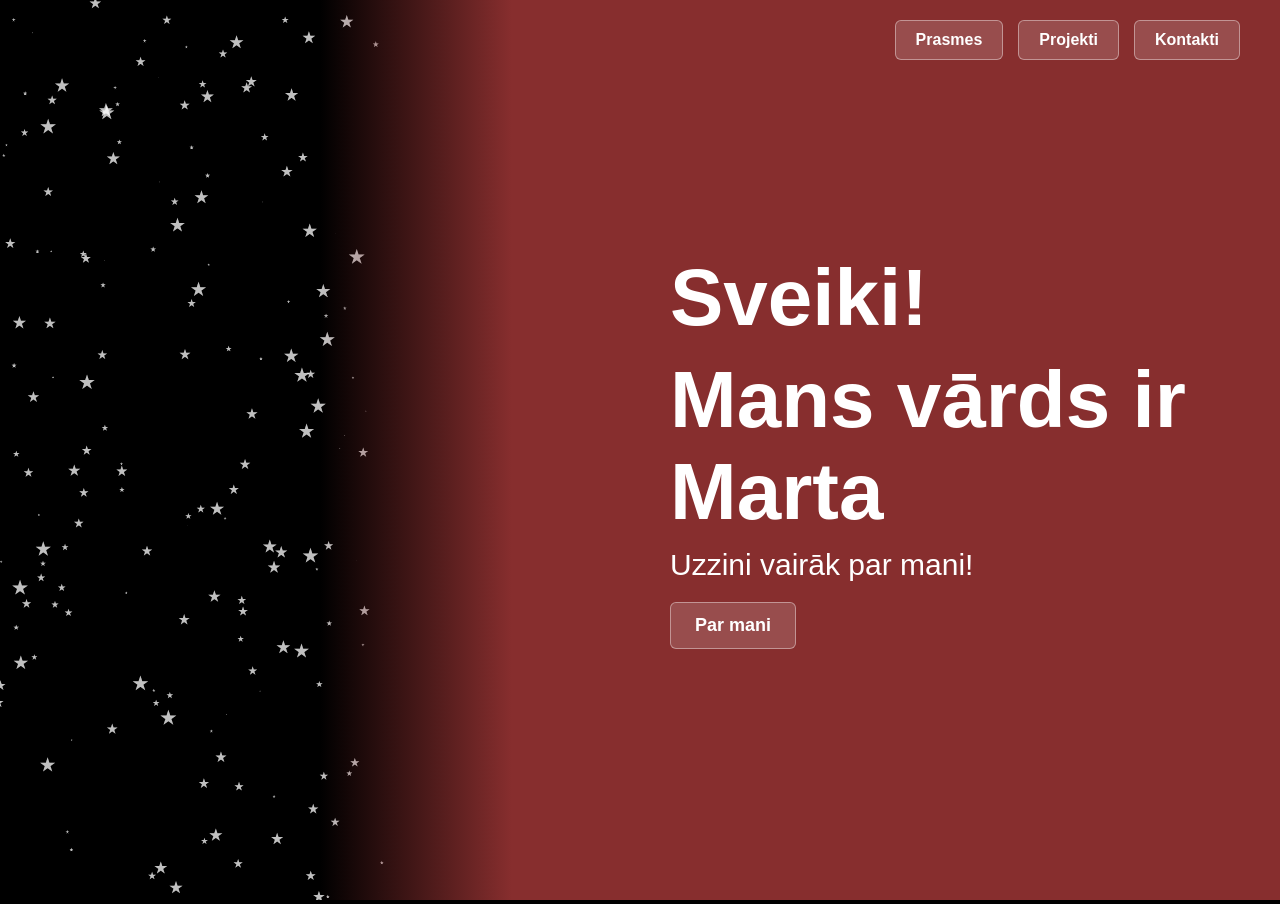
<file: index.html>
<!DOCTYPE html>
<html lang="en">
<head>
    <meta charset="UTF-8">
    <meta name="viewport" content="width=device-width, initial-scale=1.0">
    <link rel="stylesheet" href="css/style.css">
    <title>Document</title>
</head>
<body>

    <nav class="navbar">
        <a href="prasmes.html" class="nav-btn">Prasmes</a>
        <a href="projekti.html" class="nav-btn">Projekti</a>
        <a href="kontakti.html" class="nav-btn">Kontakti</a>
    </nav>

    <div id="particles-js"></div>

    <div class="name">
        <div class="box">
            <h1>Sveiki!</h1>
            <h1>Mans vārds ir Marta</h1>
            <p class="about">Uzzini vairāk par mani!</p>
            <a href="parmani.html" class="nav-btn-about">Par mani</a>
        </div>
    </div>

    <script src="particles.js"></script>
    <script src="app.js"></script>

</body>
</html>
</file>
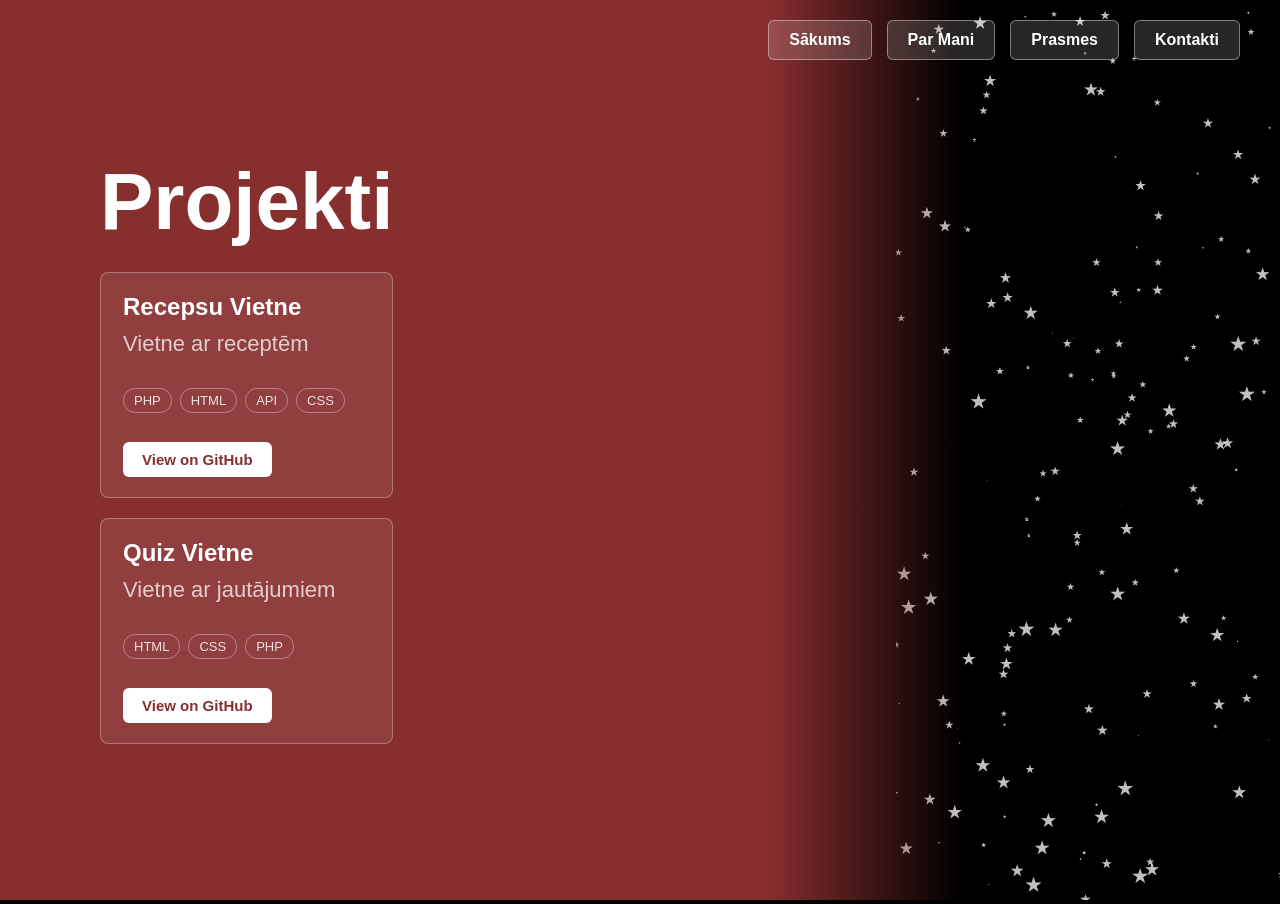
<file: projekti.html>
<!DOCTYPE html>
<html lang="lv">
<head>
    <meta charset="UTF-8">
    <meta name="viewport" content="width=device-width, initial-scale=1.0">
    <link rel="stylesheet" href="css/pages.css">
    <title>Projekti</title>
</head>
<body>

    <nav class="navbar">
        <a href="index.html" class="nav-btn">Sākums</a>
        <a href="parmani.html" class="nav-btn">Par Mani</a>
        <a href="prasmes.html" class="nav-btn">Prasmes</a>
        <a href="kontakti.html" class="nav-btn">Kontakti</a>
    </nav>

    <div id="particles-js"></div>

    <div class="name">
        <div class="box">
            <h1>Projekti</h1>
            <div class="projects-list">
                <div class="project-card">
                    <h2 class="project-title">Recepsu Vietne</h2>
                    <p class="project-desc">Vietne ar receptēm</p>
                    <div class="project-tags"><span>PHP</span><span>HTML</span><span>API</span><span>CSS</span></div>
                    <a href="https://github.com/ipb24mnevecorova-maker/RecepsuWebsite.git" class="fcf-btn fcf-btn-primary">View on GitHub</a>
                </div>
                <div class="project-card">
                    <h2 class="project-title">Quiz Vietne</h2>
                    <p class="project-desc">Vietne ar jautājumiem</p>
                    <div class="project-tags"><span>HTML</span><span>CSS</span><span>PHP</span></div>
                    <a href="https://github.com/ipb24mnevecorova-maker/quiz.git" class="fcf-btn fcf-btn-primary">View on GitHub</a>
                </div>
            </div>
        </div>
    </div>

    <script src="particles.js"></script>
    <script src="app.js"></script>

</body>
</html>
</file>
<file: css/style.css>
html, body {
  margin: 0;
  padding: 0;
  width: 100%;
  height: 100vh;
  overflow: hidden;
  background-color: #000;
}

.navbar {
  position: absolute;
  top: 20px;
  right: 40px;
  z-index: 10;
  display: flex;
  gap: 15px;
}

.nav-btn {
  padding: 10px 20px;
  font-family: 'Arial', sans-serif;
  font-size: 16px;
  font-weight: bold;
  color: #ffffff;
  text-decoration: none;
  background-color: rgba(255, 255, 255, 0.15);
  border: 1px solid rgba(255, 255, 255, 0.4);
  border-radius: 6px;
  transition: all 0.3s ease;
}

.nav-btn:hover,
.nav-btn-about:hover {
  background-color: #ffffff;
  color: #872e2e;
  transform: translateY(-2px);
}

.about {
  font-size: 30px;
  margin-bottom: 20px;
}

.nav-btn-about {
  display: inline-block;
  padding: 12px 24px;
  font-family: 'Arial', sans-serif;
  font-size: 18px;
  font-weight: bold;
  color: #ffffff;
  text-decoration: none;
  background-color: rgba(255, 255, 255, 0.15);
  border: 1px solid rgba(255, 255, 255, 0.4);
  border-radius: 6px;
  transition: all 0.3s ease;
  margin-top: 10px;
}

#particles-js {
  position: absolute;
  top: 0;
  left: 0;
  width: 30%;
  height: 100%;
  z-index: 1;
}

.name {
  position: absolute;
  top: 0;
  right: 0;
  width: 75%;
  height: 100%;
  z-index: 2; 
  background: linear-gradient(to right, transparent 0%, #872e2e 20%, #872e2e 100%);
  display: flex;
  justify-content: flex-start;
  align-items: center;
  padding-left: 350px;
  box-sizing: border-box;
  font-family: 'Arial', sans-serif;
  font-size: 40px;
  color: #ffffff;
}

.box {
  text-align: left;
}

.box h1, .box p {
  margin-top: 0;
  margin-bottom: 10px;
}

/* Animation/Transition */

@keyframes slideInRight {
  from {
    transform: translateX(100%);
    opacity: 0;
  }
  to {
    transform: translateX(0);
    opacity: 1;
  }
}

@keyframes slideInLeft {
  from {
    transform: translateX(-100%);
    opacity: 0;
  }
  to {
    transform: translateX(0);
    opacity: 1;
  }
}

#particles-js {

  animation: slideInRight 0.6s cubic-bezier(0.25, 1, 0.5, 1) forwards;
}

.name {

  animation: slideInLeft 0.6s cubic-bezier(0.25, 1, 0.5, 1) forwards;
}
</file>
<file: css/pages.css>
html, body {
  margin: 0;
  padding: 0;
  width: 100%;
  height: 100vh;
  overflow: hidden;
  background-color: #000;
}

.navbar {
  position: absolute;
  top: 20px;
  right: 40px;
  z-index: 10;
  display: flex;
  gap: 15px;
}

.nav-btn {
  padding: 10px 20px;
  font-family: 'Arial', sans-serif;
  font-size: 16px;
  font-weight: bold;
  color: #ffffff;
  text-decoration: none;
  background-color: rgba(255, 255, 255, 0.15);
  border: 1px solid rgba(255, 255, 255, 0.4);
  border-radius: 6px;
  transition: all 0.3s ease;
}

.nav-btn:hover {
  background-color: #ffffff;
  color: #872e2e;
  transform: translateY(-2px);
}

.about {
  font-size: 30px;
  margin-bottom: 20px;
}

#particles-js {
  position: absolute;
  top: 0;
  right: 0;
  width: 30%;
  height: 100%;
  z-index: 1;
}

.name {
  position: absolute;
  top: 0;
  left: 0;
  width: 75%;
  height: 100%;
  z-index: 2; 
  background: linear-gradient(to left, transparent 0%, #872e2e 20%, #872e2e 100%);
  display: flex;
  justify-content: flex-start;
  align-items: center;
  padding-left: 100px;
  box-sizing: border-box;
  font-family: 'Arial', sans-serif;
  font-size: 40px;
  color: #ffffff;
}

.box {
  text-align: left;
}

.box h1, .box p {
  margin-top: 0;
  margin-bottom: 10px;
}

.box p {
  margin-bottom: 28px;
  font-size: 22px;
  line-height: 1.4;
}

/* Animation/Transition */

@keyframes slideInRight {
  from {
    transform: translateX(100%);
    opacity: 0;
  }
  to {
    transform: translateX(0);
    opacity: 1;
  }
}

@keyframes slideInLeft {
  from {
    transform: translateX(-100%);
    opacity: 0;
  }
  to {
    transform: translateX(0);
    opacity: 1;
  }
}

#particles-js {

  animation: slideInLeft 0.6s cubic-bezier(0.25, 1, 0.5, 1) forwards;
}

.name {
  animation: slideInRight 0.6s cubic-bezier(0.25, 1, 0.5, 1) forwards;
}

/* Contact form */

.box:has(.fcf-form-class) {
  width: 100%;
  max-width: 440px;
  max-height: 88vh;
  overflow-y: auto;
  padding-right: 6px;
}

.fcf-h3 {
  font-size: 32px;
  margin: 0 0 24px;
}

.fcf-form-class {
  display: flex;
  flex-direction: column;
}

.fcf-form-group {
  margin-bottom: 18px;
}

.fcf-label {
  display: block;
  font-size: 15px;
  font-weight: normal;
  color: rgba(255, 255, 255, 0.75);
  margin-bottom: 6px;
}

.fcf-input-group {
  position: relative;
}

.fcf-form-control {
  width: 100%;
  box-sizing: border-box;
  padding: 12px 14px;
  font-family: 'Arial', sans-serif;
  font-size: 16px;
  color: #ffffff;
  background-color: rgba(255, 255, 255, 0.08);
  border: 1px solid rgba(255, 255, 255, 0.35);
  border-radius: 6px;
  outline: none;
  transition: border-color 0.25s ease, background-color 0.25s ease, box-shadow 0.25s ease;
}

.fcf-form-control::placeholder {
  color: rgba(255, 255, 255, 0.45);
}

.fcf-form-control:hover {
  border-color: rgba(255, 255, 255, 0.55);
}

.fcf-form-control:focus {
  background-color: rgba(255, 255, 255, 0.14);
  border-color: #ffffff;
  box-shadow: 0 0 0 3px rgba(255, 255, 255, 0.15);
}

textarea.fcf-form-control {
  resize: vertical;
  min-height: 110px;
  font-family: 'Arial', sans-serif;
}

.fcf-btn {
  display: inline-block;
  font-family: 'Arial', sans-serif;
  font-size: 16px;
  font-weight: bold;
  text-decoration: none;
  text-align: center;
  border-radius: 6px;
  border: 1px solid rgba(255, 255, 255, 0.4);
  cursor: pointer;
  transition: all 0.3s ease;
  box-sizing: border-box;
}

.fcf-btn-primary {
  color: #872e2e;
  background-color: #ffffff;
}

.fcf-btn-primary:hover {
  background-color: rgba(255, 255, 255, 0.85);
  transform: translateY(-2px);
}

.fcf-btn-primary:active {
  transform: translateY(0);
}

.fcf-btn-lg {
  padding: 13px 20px;
}

.fcf-btn-block {
  display: block;
  width: 100%;
}

.fcf-form-control:-webkit-autofill,
.fcf-form-control:-webkit-autofill:hover,
.fcf-form-control:-webkit-autofill:focus {
  -webkit-text-fill-color: #ffffff;
  -webkit-box-shadow: 0 0 0 1000px rgba(135, 46, 46, 0.9) inset;
  transition: background-color 9999s ease-in-out 0s;
}

/* Skills list */

.skills-list {
  list-style: none;
  margin: 24px 0 0;
  padding: 0;
}

.skills-list li {
  display: flex;
  align-items: baseline;
  gap: 16px;
  padding: 12px 14px;
  margin-left: -14px;
  border-bottom: 1px solid rgba(255, 255, 255, 0.18);
  border-radius: 6px;
  opacity: 0;
  animation: fadeInUp 0.5s ease forwards;
  transition: background-color 0.25s ease, padding-left 0.25s ease;
}

.skills-list li:hover {
  background-color: rgba(255, 255, 255, 0.06);
  padding-left: 20px;
}

.skills-list li:nth-child(1) { animation-delay: 0.15s; }
.skills-list li:nth-child(2) { animation-delay: 0.3s; }
.skills-list li:nth-child(3) { animation-delay: 0.45s; }
.skills-list li:nth-child(4) { animation-delay: 0.6s; }

.skill-name {
  font-size: 22px;
  font-weight: bold;
  min-width: 140px;
}

.skill-level {
  font-size: 17px;
  color: rgba(255, 255, 255, 0.7);
}

@keyframes fadeInUp {
  from {
    opacity: 0;
    transform: translateY(10px);
  }
  to {
    opacity: 1;
    transform: translateY(0);
  }
}

/* Project cards */

.projects-list {
  display: flex;
  flex-direction: column;
  gap: 20px;
  margin-top: 24px;
  max-width: 480px;
}

.project-card {
  padding: 20px 22px;
  background-color: rgba(255, 255, 255, 0.08);
  border: 1px solid rgba(255, 255, 255, 0.3);
  border-radius: 8px;
  opacity: 0;
  animation: fadeInUp 0.5s ease forwards;
  transition: background-color 0.25s ease, border-color 0.25s ease, transform 0.25s ease;
}

.project-card:hover {
  background-color: rgba(255, 255, 255, 0.13);
  border-color: rgba(255, 255, 255, 0.55);
  transform: translateY(-3px);
}

.project-card:nth-child(1) { animation-delay: 0.15s; }
.project-card:nth-child(2) { animation-delay: 0.35s; }

.project-title {
  font-size: 24px;
  margin: 0 0 8px;
}

.project-desc {
  font-size: 16px;
  line-height: 1.4;
  color: rgba(255, 255, 255, 0.75);
  margin: 0 0 14px;
}

.project-tags {
  display: flex;
  flex-wrap: wrap;
  gap: 8px;
  margin-bottom: 16px;
}

.project-tags span {
  font-size: 13px;
  padding: 4px 10px;
  border: 1px solid rgba(255, 255, 255, 0.35);
  border-radius: 12px;
  color: rgba(255, 255, 255, 0.85);
  transition: border-color 0.25s ease;
}

.project-card:hover .project-tags span {
  border-color: rgba(255, 255, 255, 0.6);
}

.project-card .fcf-btn {
  display: inline-block;
  padding: 8px 18px;
  font-size: 15px;
}
</file>
